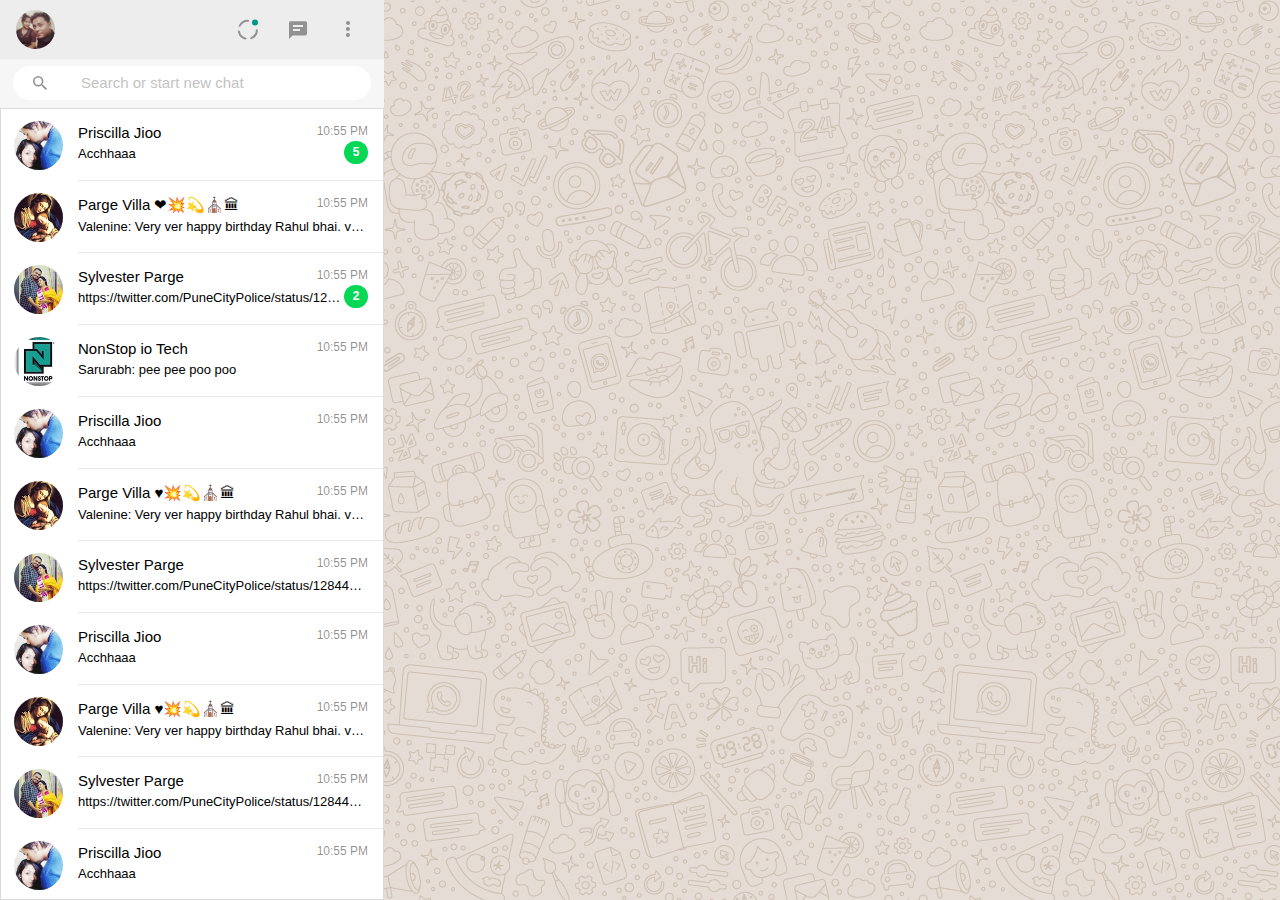
<file: index.html>
<!DOCTYPE html>
<html lang="en">

<head>
    <meta charset="UTF-8">
    <meta name="viewport" content="width=device-width, initial-scale=1.0">
    <title>WhatsApp | CLONE</title>
    <link rel="icon" href="./assets/images/favicon.png" type="image/gif" sizes="16x16">

    <link rel="stylesheet" href="./src/app.css">
</head>

<body ng-app="waClone" ng-controller="mainController">
    <div class="wa-bg-top-solid-banner">&nbsp;</div>
    <div class="wa-main-parent-panel">
        <div class="wa-main-panel">
            <div class="wa-left-panel">
                <div class="wa-full-width wa-flex-col">
                    <div class="wa-chat-list-header">
                        <div class="wa-chat-list-header-image">
                            <img src="./assets/images/pp.jpeg" alt="" srcset="">
                        </div>
                        <div class="wa-chat-list-header-icon">
                            <img src="./assets/images/status-icon.svg" />
                        </div>
                        <div class="wa-chat-list-header-icon">
                            <img src="./assets/images/chat-icon.svg" />
                        </div>
                        <div class="wa-chat-list-header-icon">
                            <img src="./assets/images/more-vert-icon.svg" />
                        </div>
                    </div>
                    <div class="wa-chat-search-input">
                        <div>
                            <img src="./assets/images/search-icon.svg" alt="" srcset="">
                            <input type="text" ng-model="searchChat" placeholder="Search or start new chat">
                        </div>
                    </div>
                    <div class="wa-chat-list wa-full-flex wa-scroll-y">
                        <div ng-repeat="contact in contacts | filter:searchChat" ng-click="selectContact($index)">
                            <chat-list-item contact="contact" is-selected="selectedContact === $index" />
                        </div>
                    </div>
                </div>
            </div>
            <div class="wa-chat-panel">&nbsp;</div>
        </div>
    </div>
    <script src="./libs/angular.min.js"></script>
    <script src="./src/app.js"></script>
    <script src="./src/components/chat-list-items/chat-list-items.js"></script>
</body>

</html>
</file>
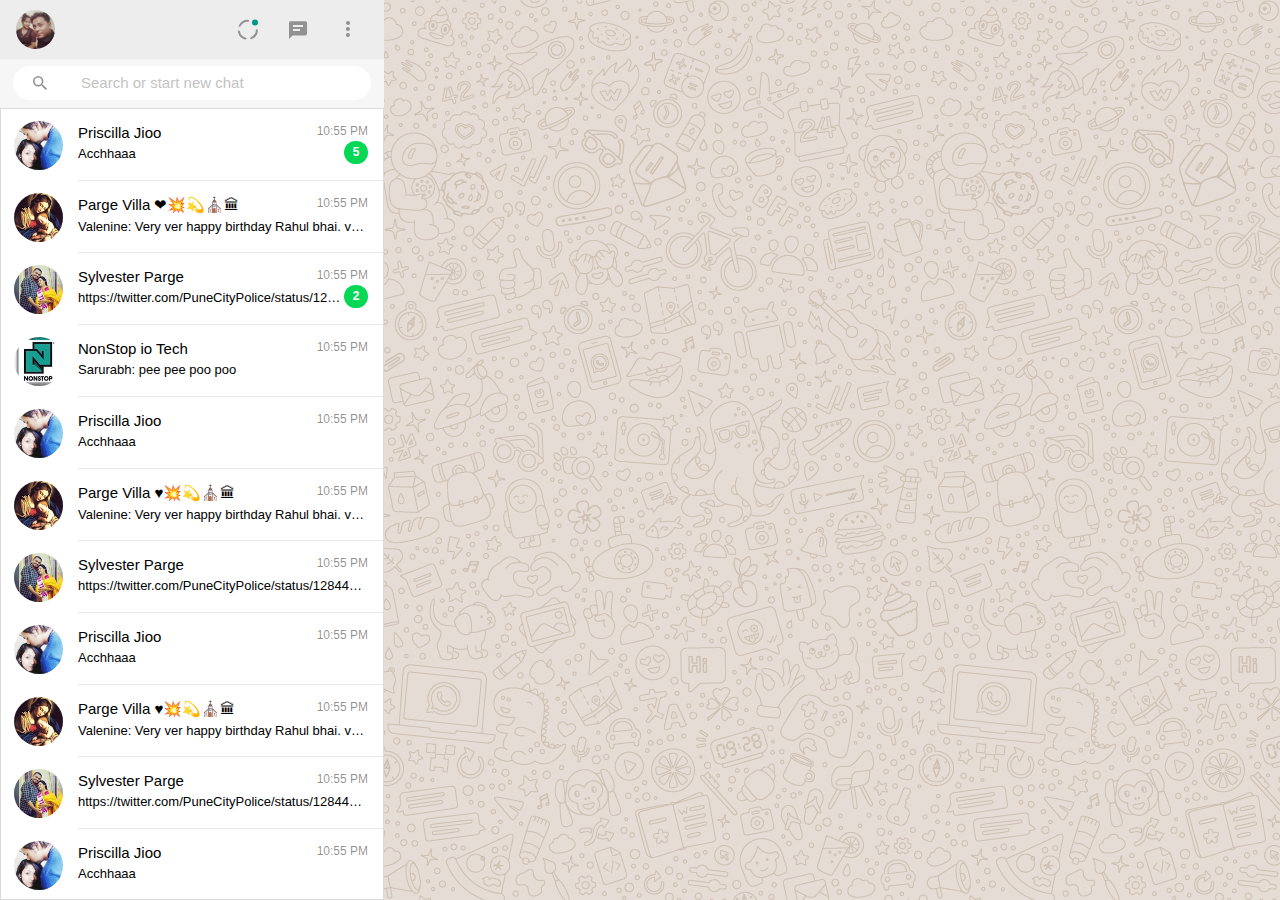
<file: home.html>
<!DOCTYPE html>
<html lang="en">

<head>
    <meta charset="UTF-8">
    <meta name="viewport" content="width=device-width, initial-scale=1.0">
    <title>WhatsApp | CLONE</title>
    <link rel="icon" href="./assets/images/favicon.png" type="image/gif" sizes="16x16">

    <link rel="stylesheet" href="./src/app.css">
</head>

<body ng-app="waClone" ng-controller="mainController">
    <div class="wa-bg-top-solid-banner">&nbsp;</div>
    <div class="wa-main-parent-panel">
        <div class="wa-main-panel">
            <div class="wa-left-panel">
                <div class="wa-full-width wa-flex-col">
                    <div class="wa-chat-list-header">
                        <div class="wa-chat-list-header-image">
                            <img src="./assets/images/pp.jpeg" alt="" srcset="">
                        </div>
                        <div class="wa-chat-list-header-icon">
                            <img src="./assets/images/status-icon.svg" />
                        </div>
                        <div class="wa-chat-list-header-icon">
                            <img src="./assets/images/chat-icon.svg" />
                        </div>
                        <div class="wa-chat-list-header-icon">
                            <img src="./assets/images/more-vert-icon.svg" />
                        </div>
                    </div>
                    <chat-search query="searchChat"></chat-search>
                    <div class="wa-chat-list wa-full-flex wa-scroll-y">
                        <chat-list-item ng-repeat="contact in contacts | filter:searchChat"
                            ng-click="selectContact($index)" contact="contact"
                            is-selected="selectedContact === $index" />
                    </div>
                </div>
            </div>
            <div class="wa-chat-panel">&nbsp;</div>
        </div>
    </div>
    <script src="./libs/angular.min.js"></script>
    <script src="./src/app.js"></script>
    <script src="./src/components/chat-list-items/chat-list-items.js"></script>
    <script src="./src/components/chat-search/chat-search.js"></script>
</body>

</html>
</file>
<file: src/app.css>
@font-face {
  font-family: "Ubuntu";
  src: url("./fonts/Ubuntu/") format("ttf");
}

html,
body {
  margin: 0;
  height: 100%;
  font-family: "Ubuntu", sans-serif;
}

body {
  background: linear-gradient(to bottom, #dbdbd2, #d1dadb);
}

::-webkit-scrollbar {
  width: 6px;
}

::-webkit-scrollbar-track {
  background: white;
}

::-webkit-scrollbar-thumb {
  background: #cccccc;
}

.wa-bg-top-solid-banner {
  height: 127px;
  background: #009688;
}

.wa-main-parent-panel {
  position: absolute;
  top: 19px;
  bottom: 19px;
  width: 100%;
}

.wa-main-panel {
  background: white;
  height: 100%;
  width: 1400px;
  margin: auto;
  display: flex;
  flex-direction: row;
}

@media only screen and (max-width: 1440px) {
  .wa-main-parent-panel {
    position: absolute;
    top: 0px;
    bottom: 0px;
    width: 100%;
  }
  .wa-main-panel {
    background: white;
    height: 100%;
    width: 100%;
    display: flex;
    flex-direction: row;
  }
}

.wa-left-panel {
  width: 30%;
}

.wa-chat-panel {
  background: #e5ddd5;
  width: 70%;
  background-image: url(../assets/images/chat-bg.png);
  background-repeat: repeat;
  background-blend-mode: soft-light;
}

.wa-chat-list-header {
  height: 39px;
  display: flex;
  flex-direction: row;
  padding: 10px 16px;
  background: #ededed;
}

.wa-chat-list-header-image {
  flex: 1;
}

.wa-chat-list-header-image > img {
  height: 100%;
  border-radius: 50%;
}

.wa-chat-list-header-icon {
  width: 24px;
  height: 24px;
  padding: 8px;
  margin-left: 10px;
}

.wa-chat-list-header-icon > img {
  width: 100%;
}

.wa-full-width {
  width: 100%;
}

.wa-chat-search-input {
  height: 35px;
  background: #f6f6f6;
  padding: 7px 13px;
}

.wa-chat-search-input > div {
  background: white;
  border-radius: 1000px;
  padding: 5px;
  display: flex;
  flex-direction: row;
}

.wa-chat-search-input > div > img {
  padding-left: 10px;
  padding-right: 27px;
  width: 24px;
}

.wa-chat-search-input > div > input {
  flex: 1;
  border: none;
}

.wa-chat-search-input > div > input:focus {
  outline: none;
}

.wa-chat-search-input > div > input::placeholder {
  color: #c3c3c3;
  font-size: 15px;
  font-weight: 100;
}

.wa-flex-row {
  display: flex;
  flex-direction: row;
  width: 100%;
}

.wa-flex-col {
  display: flex;
  flex-direction: column;
  height: 100%;
}

.wa-full-flex {
  flex: 1;
}

.wa-scroll-x {
  overflow-x: scroll;
}

.wa-scroll-y {
  overflow-y: scroll;
}

.wa-chat-list-item {
  height: 72px;
  cursor: pointer;
}

.wa-chat-list-item:hover {
  background: #f5f5f5;
}

.wa-chat-list-item-image {
  padding: 0 15px 0 13px;
  width: 49px;
  height: 49px;
  border-radius: 100%;
  margin-top: 12px;
}

.wa-selected {
  background: #ebebeb;
}

.wa-chat-list-item-title {
  font-size: 15px;
}

.wa-chat-list-item-content {
  font-size: 13px;
  margin-top: 5px;
  font-weight: 300;
  white-space: nowrap;
  overflow: hidden;
  text-overflow: ellipsis;
}

.wa-contact-main {
  padding: 15px 15px 15px 0;
  border-bottom: 1px solid #ebebeb;
  width: 245px;
}

.wa-chat-list {
  border: 1px solid #dbdbdb;
}

.wa-unread-badge {
  background-color: #06d755;
  border-radius: 1.1em;
  padding: 0.3em 0.4em 0.4em;
  text-align: center;
  margin-left: 1px;
}

.wa-unread-count {
  color: #fff;
  display: inline-block;
  font-size: 12px;
  font-weight: 600;
  line-height: 1em;
  min-height: 1em;
  min-width: 0.9em;
  vertical-align: top;
}
</file>
